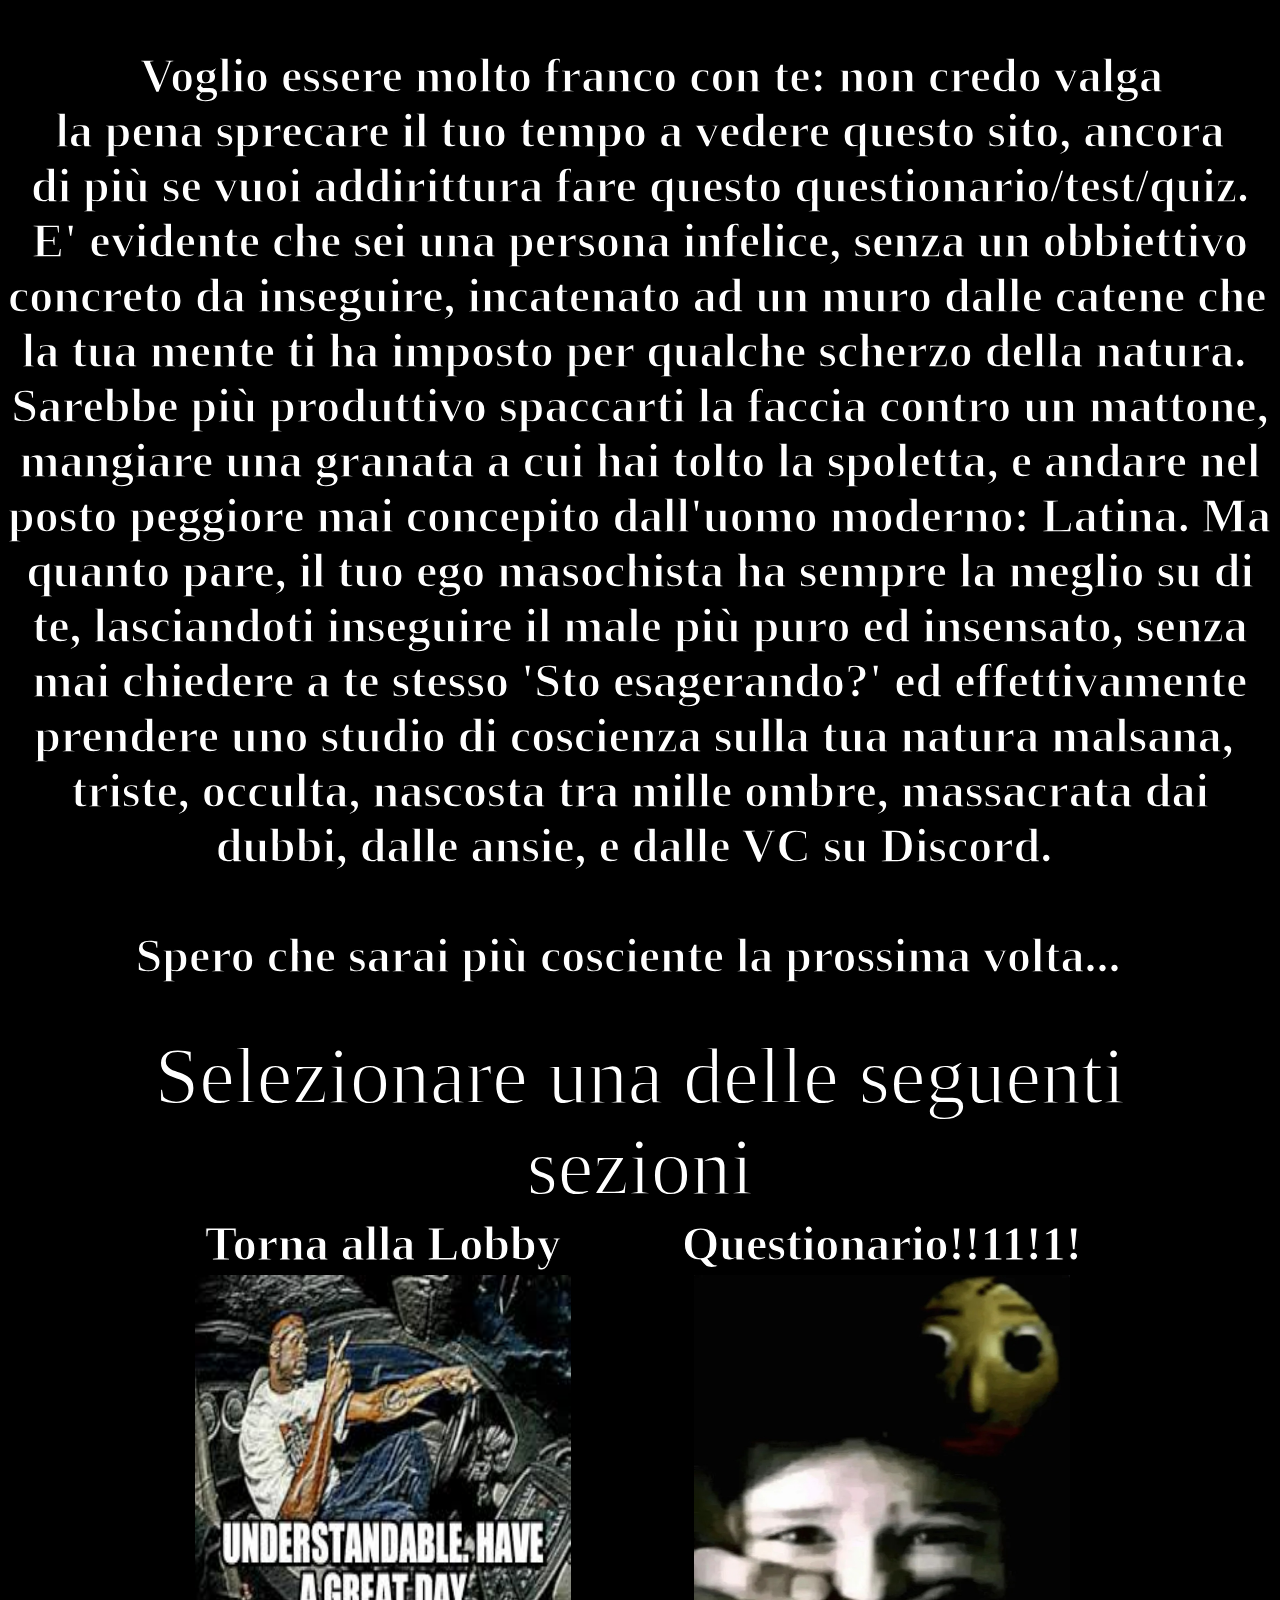
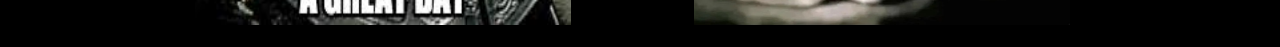
<file: Test.html>
<!doctype html>
<html>
<head>
   <meta charset="UTF-8">
   <meta name="viewport" content="width=device-width, initial-scale=1.0">
   <link rel="stylesheet" type="text/css" href="Test.css">
   <title> Questionario Figo1!1!!1 </title>
</head>
   <body>
    <pre> <b> Voglio essere molto franco con te: non credo valga
la pena sprecare il tuo tempo a vedere questo sito, ancora
di più se vuoi addirittura fare questo questionario/test/quiz.
E' evidente che sei una persona infelice, senza un obbiettivo
concreto da inseguire, incatenato ad un muro dalle catene che 
la tua mente ti ha imposto per qualche scherzo della natura. 
Sarebbe più produttivo spaccarti la faccia contro un mattone,
mangiare una granata a cui hai tolto la spoletta, e andare nel
posto peggiore mai concepito dall'uomo moderno: Latina. Ma a
quanto pare, il tuo ego masochista ha sempre la meglio su di
te, lasciandoti inseguire il male più puro ed insensato, senza
mai chiedere a te stesso 'Sto esagerando?' ed effettivamente
prendere uno studio di coscienza sulla tua natura malsana, 
triste, occulta, nascosta tra mille ombre, massacrata dai
dubbi, dalle ansie, e dalle VC su Discord. 

Spero che sarai più cosciente la prossima volta... </b> </pre> 

 <table style="width:1000px;">
		<caption> Selezionare una delle seguenti sezioni </caption>
		<tr>    <th> Torna alla Lobby </th>    <th> Questionario!!11!1! </th>   </tr>
		    <td>
			    <a target="_self" href="Skibidi.html">
				<img src="[data-uri]" width="376px" height="350px">
			</td>
			<td>
			    <a target="_self" href="Test2.html">
				<img src="images/screenshot_20240815_093846_game-jolt-stidys6n.jpg" width="376px" height="350px">
			</td>
</file>
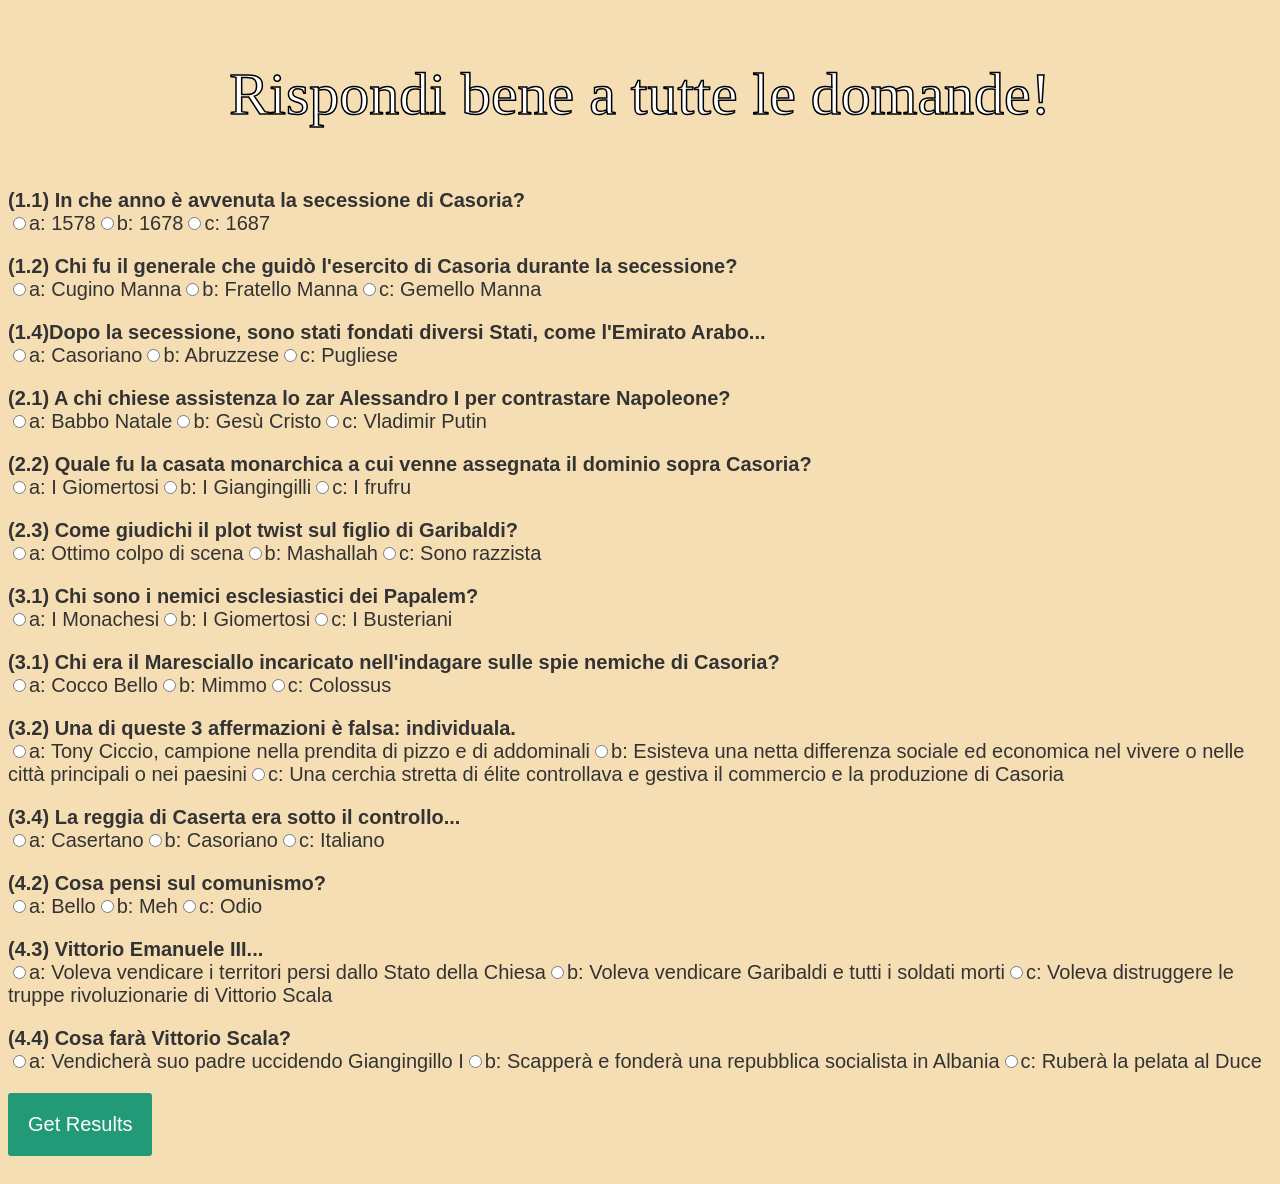
<file: Test2.html>
<!doctype html>
<html>
<head>
   <meta charset="UTF-8">
   <meta name="viewport" content="width=device-width, initial-scale=1.0">
   <link rel="stylesheet" type="text/css" href="Caserta.css">
   <title> baldi </title>
   <style type="text/css">
     form {text-align: center}
     fieldset{display: inline-block}
   </style>
</head>
   <body>
   <pre> Rispondi bene a tutte le domande! </pre>
<div id="quiz"></div>
<button id="submit">Get Results</button>
<div id="results"></div>
	</body>
	<script src="Test.js"></script>
</html>
</file>
<file: Test.css>
body {background-color: black;}

pre {text-align: right; 
     color: white;
	 background-color: 232E30;
     -webkit-text-stroke-width: 1.5px;
     -webkit-text-stroke-color: black;	 
	 font-size: 300%;
	 font-family: Times New Roman;
	 font-weight: normal;
     text-align: center;}
	 
caption {text-align: center; 
     color: white;
	 background-color: dark;
     -webkit-text-stroke-width: 1.8px;
     -webkit-text-stroke-color: black;	 
	 font-size: 500%;
	 font-family: Brush Script MT;
	 font-weight: normal;
     text-align: center;}
	 
tr {text-align: center; 
     color: white;
	 background-color: dark;
	 font-size: 300%;
     -webkit-text-stroke-width: 1.2px;
     -webkit-text-stroke-color: black;
	 font-family: Times New Roman;
	 font-weight: normal;
     text-align: center;}
	 
table {
  margin-left: auto;
  margin-right: auto;
  /* Optional: Set a width if needed */
  width: 80%;
}
</file>
<file: Caserta.css>
li {font-family: Brush Script MTL; 
    color: white;
	background-color: black;
    float:center;
	padding: 73px;
	font-size: 500%;}
	
h6  {text-align: center; 
     color: white;
     -webkit-text-stroke-width: 2.5px;
     -webkit-text-stroke-color: black;
     margin: -17px;	 
	 .background-image: url('https://www.pandorarivista.it/wp-content/uploads/2023/05/The-Napoleonic-Wars.-A-Global-History-di-Alexander-Mikaberidze-scaled-1.jpg');
     .background-repeat: no-repeat;
	 font-size: 700%;
	 font-family: Brush Script MT;
	 font-weight: normal;
     line-height: 260px;
     text-align: center;
     .width: 1920px;
     .height: 1080px;}

pre {text-align: right; 
     color: white;
     -webkit-text-stroke-width: 1.5px;
     -webkit-text-stroke-color: black;	 
	 font-size: 300%;
	 font-family: Times New Roman;
	 font-weight: normal;
     text-align: center;}

tr {text-align: center; 
     color: white;
	 font-size: 175%;
     -webkit-text-stroke-width: 1.2px;
     -webkit-text-stroke-color: black;
	 font-family: Times New Roman;
	 font-weight: normal;
     text-align: center;}
	 
body {background-color: wheat;
     font-size: 20px;
     font-family: sans-serif;
     color: #333;;}

caption {text-align: center; 
     color: white;
     -webkit-text-stroke-width: 1.8px;
     -webkit-text-stroke-color: black;	 
	 font-size: 500%;
	 font-family: Brush Script MT;
	 font-weight: normal;
     text-align: center;}
	 
fieldset {position: center;}

nav ul {
    list-style: none;
    padding:0;
    margin:0;
    background-color:#f2f2f2;
}

nav ul li {
    display:inline-block;
}

nav ul li a {
    display: block;
    padding:5px10px;
    color:#333;
    text-decoration: none;
}

nav ul li:hover {
    background-color:#ddd;
}

nav ul li:hover > ul {
    display: block;
}

nav ul ul {
    display: none;
    position: absolute;
    background-color:#f2f2f2;
}

nav ul ul li {
    display: block;
}

nav ul ul li a {
    padding:5px15px;
    color:#333;
}

nav ul ul li a:hover {
    background-color:#ddd;
}

table {
  margin-left: auto;
  margin-right: auto;
  /* Optional: Set a width if needed */
  width: 80%;
}

button { position: center;
         background-color: black;
		 color: white;
}

.question{
  font-weight: 600;
}
.answers {
    margin-bottom: 20px;
}
#submit{
  font-family: sans-serif;
  font-size: 20px;
  background-color: #297;
  color: #fff;
  border: 0px;
  border-radius: 3px;
  padding: 20px;
  cursor: pointer;
  margin-bottom: 20px;
}
#submit:hover{
  background-color: #3a8;
}
</file>
